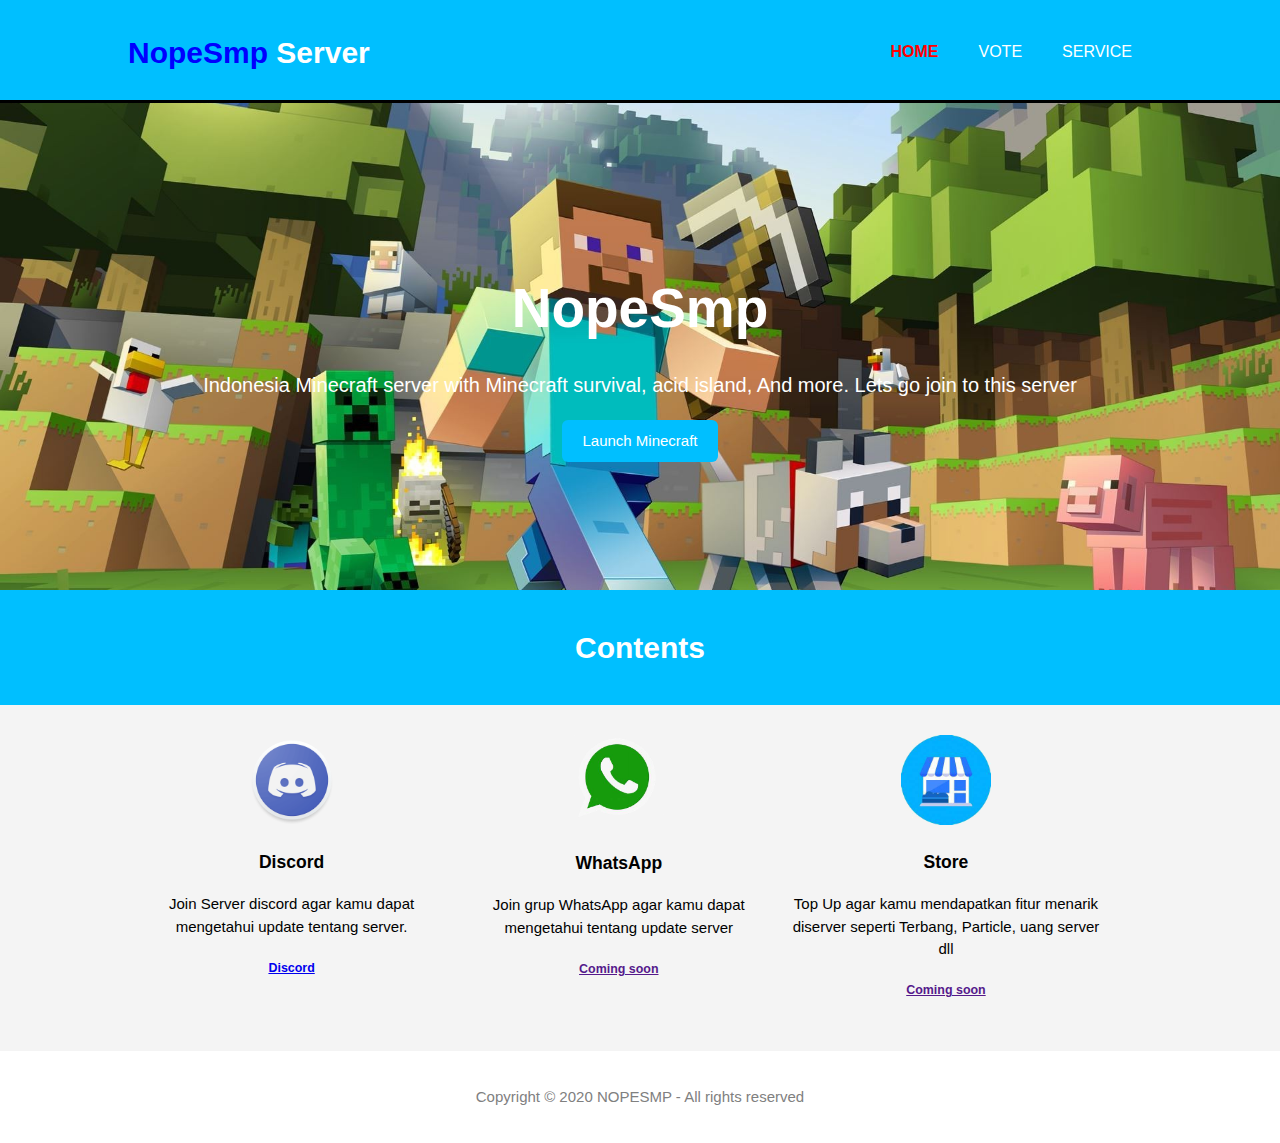
<file: index.html>
<!DOCTYPE html>
<html lang="en">
<head>
    <meta charset="UTF-8">
    <meta name="viewport" content="width=device-width, initial-scale=1.0">
    <meta name="description" content="NOPESMP Official Website">
    <meta name="keywords" content="Nopesmp">
    <meta name="author" content="Kevin (D4RKJO)">
    <title>NOPESMP - Minecraft</title>
    <link rel="stylesheet" href="./css/style.css">
</head>
<body>
    <header>
        <div class="container">
            <div id="branding"=>
                <h1><span class="highlight">NopeSmp</span> Server</h1>
            </div>
            <nav>
                <ul>
                    <li class="current"><a href="index.html">Home</a></li>
                    <li><a href="https://www.youtube.com">Vote</a></li>
                    <li><a href="customerService.html">Service</a></li>
                    
                </ul>
            </nav>
        </div>
    </header>

    <section id="showcase">
        <div class="container">
            <h1>NopeSmp</h1>
            <p>Indonesia Minecraft server with Minecraft survival, acid island, And more. Lets go join to this server</p>
            <a class="buttonmc" href="https://youtu.be/i3aC4V7BOMc">Launch Minecraft</a>
              </button>
        </div>
    </section>

    <section id="newsletter">
        <div class="container">
            <h1>Contents</h1>
        </div>
    </section>

    <section id="boxes">
        <div class="container">
            <div class="box">
                <img src="./img/discord-logo.png">
                <h3>Discord</h3>
                <p>Join Server discord agar kamu dapat mengetahui update tentang server.</p>
                <h5><a href="https://discord.gg/2s8NMg9">Discord</a></h5>
            </div>
            <div class="box">
                <img src="./img/whatsapp-logo.png">
                <h3>WhatsApp</h3>
                <p>Join grup WhatsApp agar kamu dapat mengetahui tentang update server</p>
                <h5><a href="">Coming soon</a></h5>
            </div>
            <div class="box">
                <img src="./img/store-logo.png">
                <h3>Store</h3>
                <p>Top Up agar kamu mendapatkan fitur menarik diserver seperti Terbang, Particle, uang server dll</p>
                <h5><a href="">Coming soon</a></h5>
            </div>

        </div>
    </section>

    <footer>
        <p>Copyright © 2020 NOPESMP - All rights reserved</p>
    </footer>
</body>
</html>
</file>
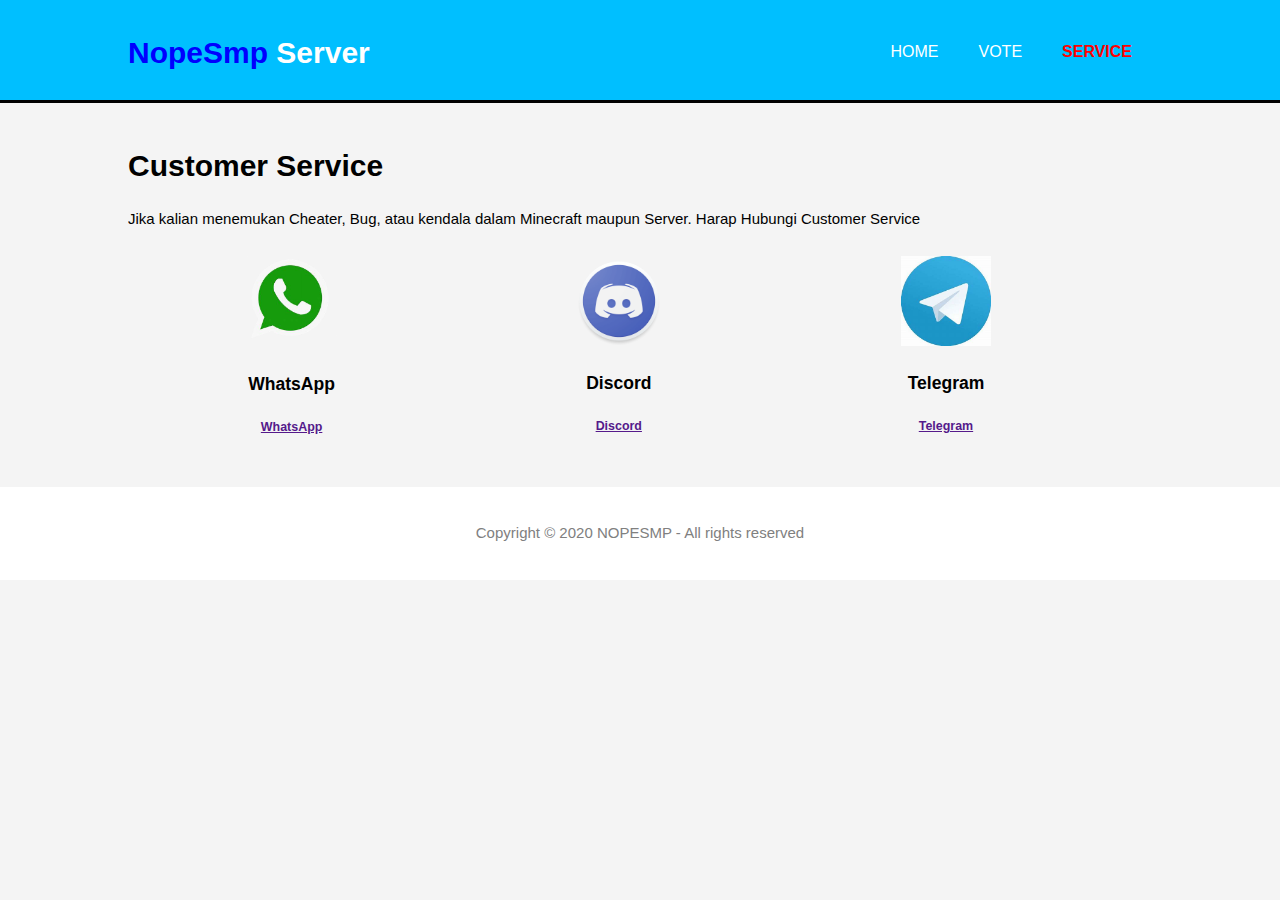
<file: customerService.html>
<!DOCTYPE html>
<html lang="en">
<head>
    <meta charset="UTF-8">
    <meta name="viewport" content="width=device-width, initial-scale=1.0">
    <meta name="description" content="Coming Soon">
    <meta name="keywords" content="Coming soon">
    <meta name="author" content="Kevin">
    <title>NOPESMP - Customer Service</title>
    <link rel="stylesheet" href="./css/style.css">
</head>
<body>
    <header>
        <div class="container">
            <div id="branding"=>
                <h1><span class="highlight">NopeSmp</span> Server</h1>
            </div>
            <nav>
                <ul>
                    <li><a href="index.html">Home</a></li>
                    <li><a href="https://www.youtube.com">Vote</a></li>
                    <li class="current"><a href="customerService.html">Service</a></li>
                </ul>
            </nav>
        </div>
    </header>

    <section id="boxes">
        <div class="container">
            <h1 class="page-title">Customer Service</h1>
            <p>Jika kalian menemukan Cheater, Bug, atau kendala dalam Minecraft maupun Server. Harap Hubungi Customer Service</p>
            <div class="box">
                <img src="./img/whatsapp-logo.png">
                <h3>WhatsApp</h3>
                <h5><a href="">WhatsApp</a></h5>
            </div>
            <div class="box">
                <img src="./img/discord-logo.png">
                <h3>Discord</h3>
                <h5><a href="">Discord</a></h5>
            </div>
            <div class="box">
                <img src="./img/telegram.jpg">
                <h3>Telegram</h3>
                <h5><a href="">Telegram</a></h5>
            </div>

        </div>
    </section>

    <footer>
        <p>Copyright © 2020 NOPESMP - All rights reserved</p>
    </footer>
</body>
</html>
</file>
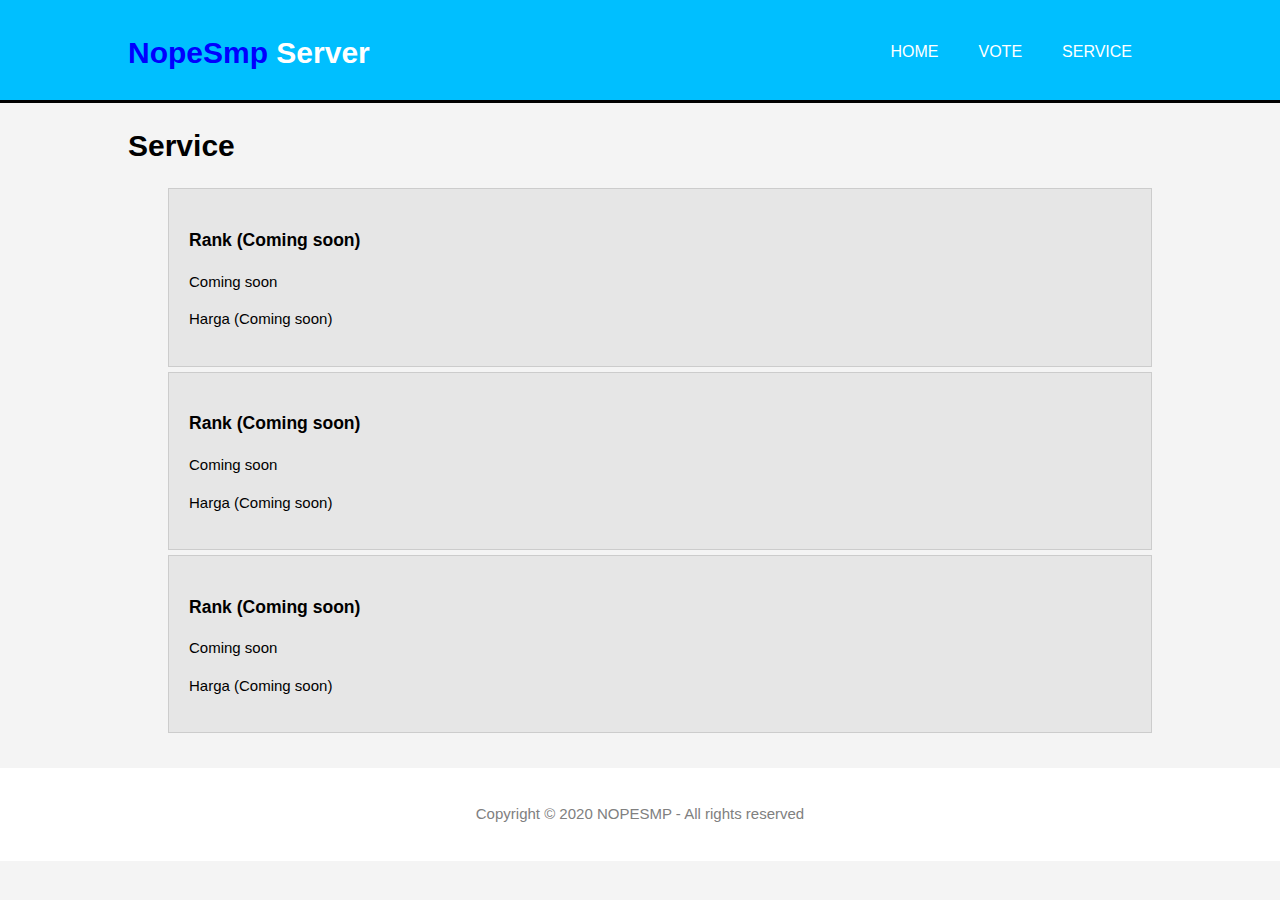
<file: service.html>
<!DOCTYPE html>
<html lang="en">
<head>
    <meta charset="UTF-8">
    <meta name="viewport" content="width=device-width, initial-scale=1.0">
    <meta name="description" content="Coming Soon">
    <meta name="keywords" content="Coming soon">
    <meta name="author" content="Kevin">
    <title>NOPESMP - Service</title>
    <link rel="stylesheet" href="./css/style.css">
</head>
<body>
    <header>
        <div class="container">
            <div id="branding"=>
                <h1><span class="highlight">NopeSmp</span> Server</h1>
            </div>
            <nav>
                <ul>
                    <li><a href="index.html">Home</a></li>
                    <li><a href="https://www.youtube.com">Vote</a></li>
                    <li><a href="customerService.html">Service</a></li>
                </ul>
            </nav>
        </div>
    </header>

    <section id="main">
        <div class="container">
            <article id="main-col">
                <h1 class="page-title">Service</h1>
                <ul id="service">
                    <li>
                        <h3>Rank (Coming soon)</h3>
                        <p>Coming soon</p>
                        <p>Harga (Coming soon)</p>
                    </li>
                    <li>
                        <h3>Rank (Coming soon)</h3>
                        <p>Coming soon</p>
                        <p>Harga (Coming soon)</p>
                    </li>
                    <li>
                        <h3>Rank (Coming soon)</h3>
                        <p>Coming soon</p>
                        <p>Harga (Coming soon)</p>
                    </li>
                </ul>
            </article>
        </div>
    </section>

    <footer>
        <p>Copyright © 2020 NOPESMP - All rights reserved</p>
    </footer>
</body>
</html>
</file>
<file: css/style.css>
body{
    font: 15px/1.5 Arial, Helvetica,sans-serif;
    padding: 0;
    margin: 0;
    background-color: #f4f4f4;
}

/*Global*/
.container{
    width: 80%;
    margin: auto;
    overflow: hidden;

}

/*Header*/
header ul{
    margin: 0;
    padding: 0;
}

header{
    background: deepskyblue;
    color: #ffffff;
    padding-top: 30px;
    min-height: 70px;
    border-bottom: black 3px solid;
}

header a{
    color: #ffffff;
    text-decoration: none;
    text-transform: uppercase;
    font-size: 16px;
}

header li{
    float: left;
    display: inline;
    padding: 0 20px 0 20px;
}

header #branding{
    float: left;
}

header #branding h1{
    margin: 0;
}

header nav{
    float: right;
    margin-top: 10px;
}

header .current a{
    color: red;
    font-weight: bold;
}

header .highlight{
    color: blue;
    font-weight: bold;
}

header a:hover{
    color: #cccccc;
    font-weight: bold;
}

.buttonmc{
    display: inline-block;
    padding: 10px 20px;
    text-align: center;
    text-decoration: none;
    color: #ffffff;
    background-color: deepskyblue;
    border-radius: 6px;
    outline: none;
}

/*ShowCase*/
#showcase{
    padding-top: 4rem;
	padding-bottom: 8rem;
	text-align: center;
    background: url('../img/showcase.jpg') center center no-repeat;
    background-size: cover;
    color: white;
}

#showcase h1{
    margin-top: 100px;
    font-size: 55px;
    margin-bottom: 10px;
}

#showcase p{
    font-size: 20px;
}

#newsletter{
    padding: 15px;
    background: deepskyblue;
    color: white;
    text-align: center;
}

/*BOXES*/
#boxes{
    margin-top: 20px;
}

#boxes .box{
    float: left;
    text-align: center;
    width: 30%;
    padding: 10px;
}

#boxes .box img{
    width: 90px;
}

/*Servicew*/
ul#service li{
    list-style: none;
    padding: 20px;
    border: #cccccc solid 1px;
    margin-bottom: 5px;
    background: #e6e6e6;
}

footer{
    padding: 20px;
    margin-top: 20px;
    color: gray;
    background-color: white;
    text-align: center;
}

/*Media Querise*/
@media(max-width: 768px){
    header #branding,
    header nav,
    header nav li,
    #newsletter h1,
    #boxes .box,
    article#main-col,
    aside#sidebar{
        float: none;
        text-align: center;
        width: 100%;
    }
    header{
        padding-bottom: 20px;
    }

    #showcase h1{
        margin-top: 40px;
    }


}
</file>
